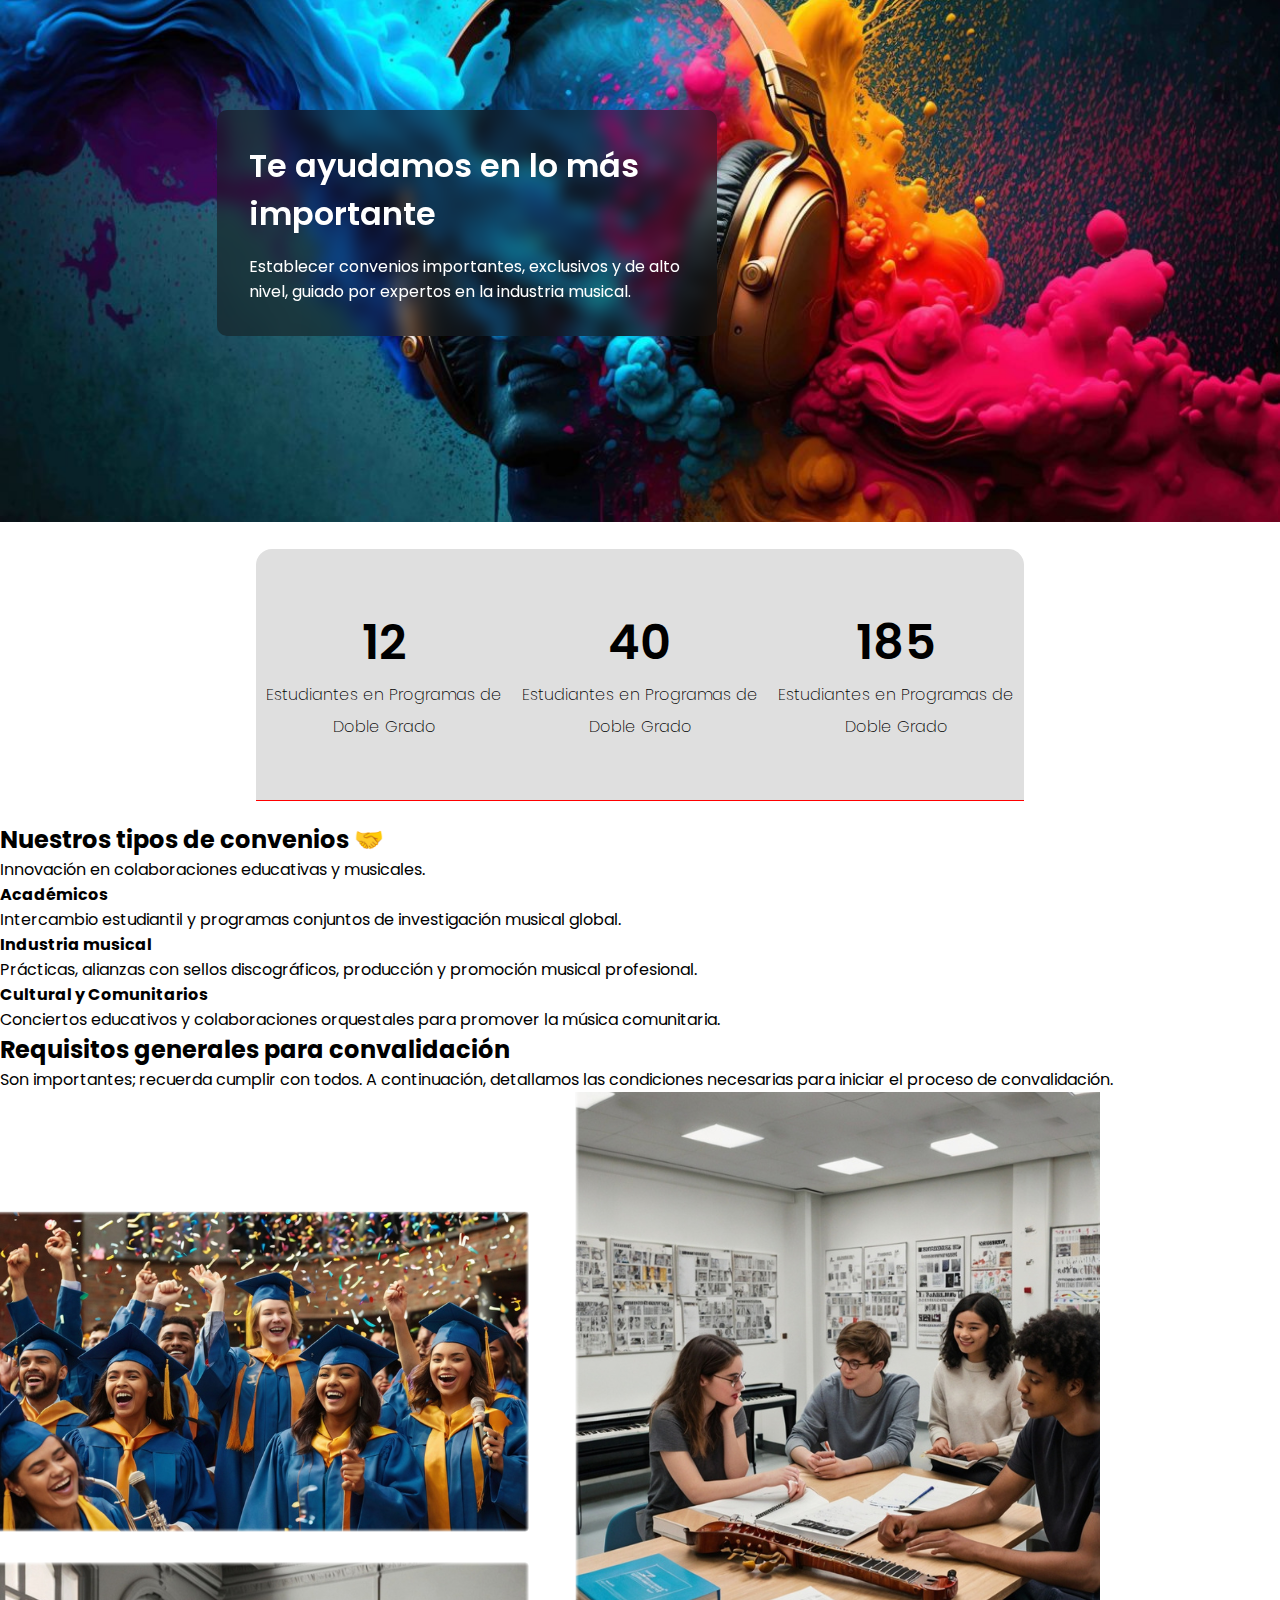
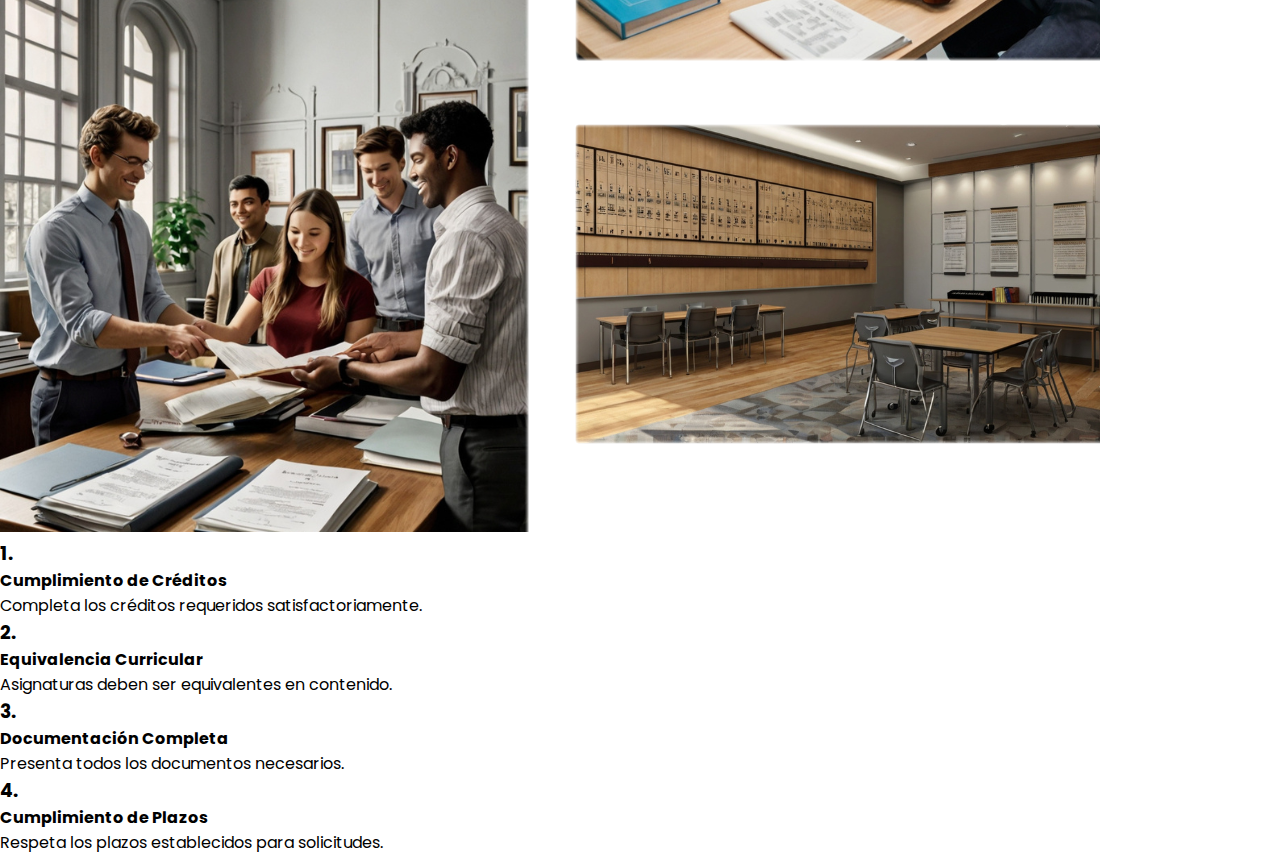
<file: index.html>
<!DOCTYPE html>
<html lang="en">
  <head>
    <meta charset="UTF-8" />
    <meta name="viewport" content="width=device-width, initial-scale=1.0" />
    <title>CONVENIOS</title>
    <link rel="stylesheet" href="assets/css/style.css" />
  </head>
  <body>
    <div class="banner">
      <div class="capa">
        <div class="header__content">
          <div>
            <h1>Te ayudamos en lo más importante</h1>
            <p>
              Establecer convenios importantes, exclusivos y de alto nivel,
              guiado por expertos en la industria musical.
            </p>
          </div>
        </div>
      </div>
    </div>

    <div class="cuadro">
      <div class="contenedor1">
        <span class="numero" data-val="35" data-interval="2000">000</span>
        <span class="texto">Estudiantes en Programas de Doble Grado </span>
      </div>

      <div class="contenedor2">
        <span class="numero" data-val="150" data-interval="2000">000</span>
        <span class="texto">Estudiantes en Programas de Doble Grado </span>
      </div>

      <div class="contenedor3">
        <span class="numero" data-val="800" data-interval="3000">000</span>
        <span class="texto">Estudiantes en Programas de Doble Grado </span>
      </div>
    </div>

    <section class="section__container agreement__container">
      <div class="agreement__types">
        <h2 class="section__header">Nuestros tipos de convenios 🤝</h2>
        <p>Innovación en colaboraciones educativas y musicales.</p>
      </div>
      <div class="agreement__types">
        <span><i class="ri-group-line"></i></span>
        <h4>Académicos</h4>
        <p>
          Intercambio estudiantil y programas conjuntos de investigación musical
          global.
        </p>
      </div>
      <div class="agreement__types">
        <span><i class="ri-music-line"></i></span>
        <h4>Industria musical</h4>
        <p>
          Prácticas, alianzas con sellos discográficos, producción y promoción
          musical profesional.
        </p>
      </div>
      <div class="agreement__types">
        <span><i class="ri-community-line"></i></span>
        <h4>Cultural y Comunitarios</h4>
        <p>
          Conciertos educativos y colaboraciones orquestales para promover la
          música comunitaria.
        </p>
      </div>
    </section>

    <section
      class="section__container requirements__container"
      id="requirements"
    >
      <div class="requirements__header">
        <div>
          <h2 class="section__header">
            Requisitos generales para convalidación
          </h2>
          <p class="section__description">
            Son importantes; recuerda cumplir con todos. A continuación,
            detallamos las condiciones necesarias para iniciar el proceso de
            convalidación.
          </p>
        </div>
      </div>
      <div class="requirements__content">
        <div class="requirements__image">
          <img
            src="assets/img/requirements.png"
            alt="Imagen que representa requisitos"
          />
        </div>
        <div class="requirements__grid">
          <div class="requirements__card">
            <h3>1.</h3>
            <h4>Cumplimiento de Créditos</h4>
            <p>Completa los créditos requeridos satisfactoriamente.</p>
          </div>
          <div class="requirements__card">
            <h3>2.</h3>
            <h4>Equivalencia Curricular</h4>
            <p>Asignaturas deben ser equivalentes en contenido.</p>
          </div>
          <div class="requirements__card">
            <h3>3.</h3>
            <h4>Documentación Completa</h4>
            <p>Presenta todos los documentos necesarios.</p>
          </div>
          <div class="requirements__card">
            <h3>4.</h3>
            <h4>Cumplimiento de Plazos</h4>
            <p>Respeta los plazos establecidos para solicitudes.</p>
          </div>
        </div>
      </div>
    </section>
  </body>

  <script src="assets/javaScript/code.js"></script>
</html>
</file>
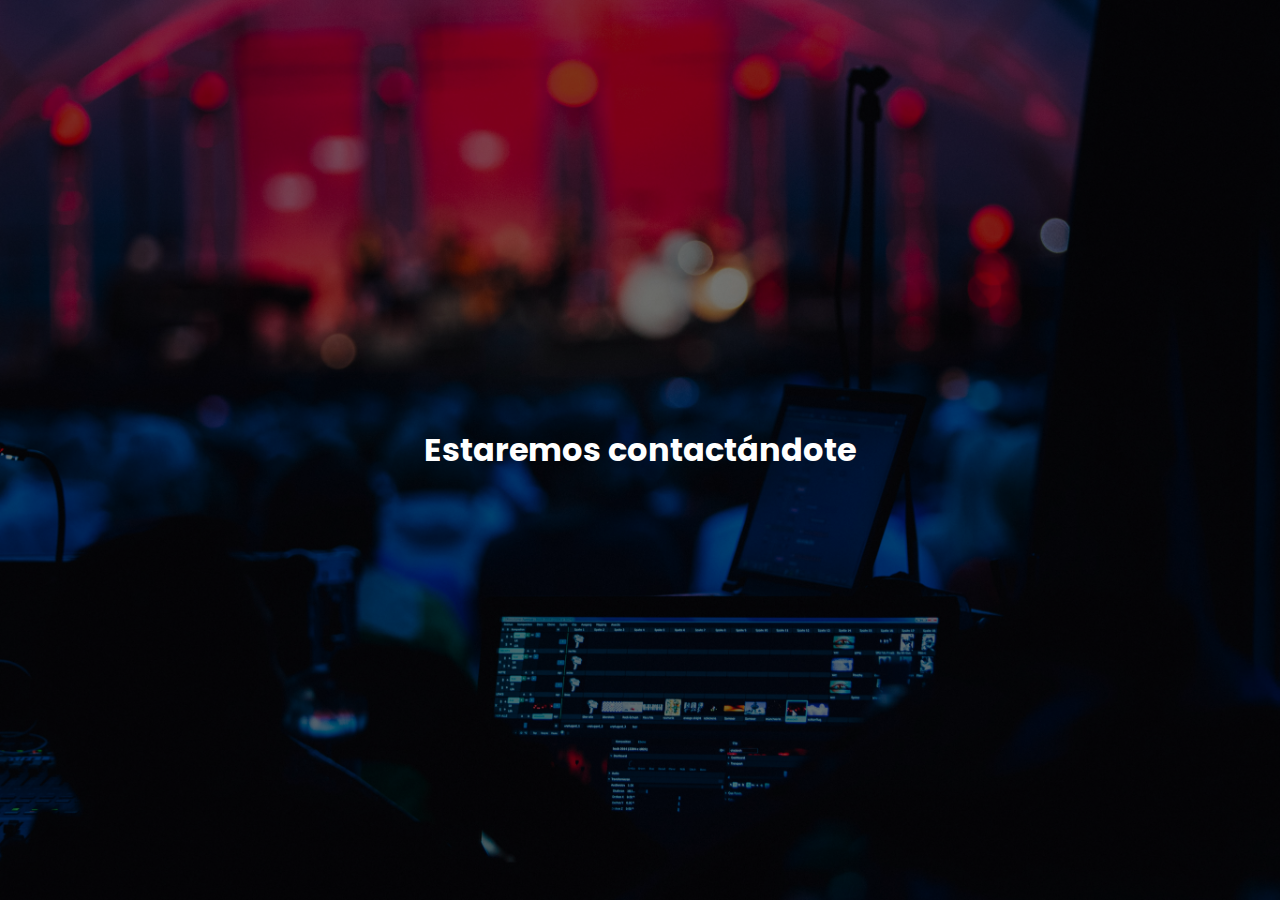
<file: inscribirse/assets/index2.html>
<!DOCTYPE html>
<html lang="en">
  <head>
    <meta charset="UTF-8" />
    <meta name="viewport" content="width=device-width, initial-scale=1.0" />
    <title>Document</title>
    <link rel="stylesheet" href="css.css" />
  </head>
  <body>
    <h1>Estaremos contactándote</h1>
  </body>
</html>
</file>
<file: assets/css/style.css>
@import url("https://fonts.googleapis.com/css2?family=Poppins:wght@400;500;600;700&display=swap");

* {
    padding: 0;
    margin: 0;
    text-decoration: none;
    list-style:none;
    box-sizing: border-box;
    font-family: 'Poppins', sans-serif;
    
}

.banner {
    position: relative;
    widows: 100%;
    height: calc(108vh - 450px);
    background-image: url(../img/banner.jpg);
    background-position: center;
    background-repeat: no-repeat;
    background-size: cover;

    
}

.capa {
    width: 100%;
    height: 100%;
    position: absolute;
    top: 0;
    left: 0;
    /*background: rgba(19, 19, 19, 0.75); */
}

.texto_banner{
    margin: 0;
    padding: 0;
    width: 100%;
    height: 100%;
    color: white;
    text-align: center;
    display: flex;
    flex-direction: column;
    justify-content: center;
    align-content: center;
}

.texto_banner h1{
    margin: 20px;
    font-size: 30px;

}

.texto_banner p{
    margin: 20px;
    font-size: 18px;
}

.header__content {
    grid-area: 1/1/2/2;
    display: flex;
    align-items: center;
    justify-content: flex-end;
  }
  
.header__content {
    display: flex;
    align-items: center;
    justify-content: flex-end; /* Mover el contenido a la derecha */
    height: 100%;
    padding-right: 50%;
    margin-top: -3vw;
    margin-right: -6vw; /* Ajusta el margen derecho */
}

.header__content > div {
    max-width: 500px;
    width: 80%; /* Ajusta el ancho según sea necesario */
    padding: 2rem; /* Ajusta el padding según sea necesario */
    background-color: rgba(20, 20, 20, 0.5);
    backdrop-filter: blur(8px);
    border-radius: 10px; /* Para hacer las esquinas redondeadas */
}

.header__content h1 {
    margin-bottom: 1rem;
    font-size: 2rem; /* Ajusta el tamaño de fuente según sea necesario */
    font-weight: 600;
    color: white; /* Asegúrate de que el texto sea visible */
}

.header__content p {
    font-size: 1rem; /* Ajusta el tamaño de fuente según sea necesario */
    color: white; /* Asegúrate de que el texto sea visible */
}

/* */
header{
	background-color: #f2f2f2;
	text-align: center;
	padding: 25px;
}
nav ul li a{
	display: inline-block;
	text-decoration: none;
	color: #696969;
	margin: 0 30px;
	padding: 5px 15px;
	border-radius: 30px;
}

#header ul li {
    display: inline-block;
    list-style: none;
}

/* */

.cuadro {
    position: absolute;
    width: 80vw;
    transform: translate(-50%, -50%);
    top: 75%;
    left: 50%;
    display: flex;
    justify-content: center;
}


.contenedor1, .contenedor2, .contenedor3 {
    width:20vw; /* Increase width to occupy more horizontal space */
    height: 28vmin;
    display: flex;
    flex-direction: column;
    justify-content: center;
    padding: 1em 0;
    position: relative;
    font-size: 16px;
    background-color: #dfdfdf;
    border-bottom: 1px solid red;
}

.contenedor1 {
    border-top-left-radius: 1em;
}

.contenedor3 {
    border-top-right-radius: 1em;
}


.numero {
    display: grid;
    place-items: center;
    font-weight: 600;
    font-size: 3em;
}

.texto {
   text-align: center;
   font-size: 0.2em 0;
   pad: 1em 0;
   font-weight: 200;
   line-height: 2;
}

@media screen and(max-width: 1024px) {

    .cuadro {
        width: 90vw;
    }

    .contenedor {
        height: 26vmin;
        width: 26vmin;
        font-size: 12px;
    }
}

.section__container.agreement__container {
    margin-top: 300px; /* Ajusta este valor según sea necesario */
}
</file>
<file: inscribirse/assets/css.css>
@import url('https://fonts.googleapis.com/css2?family=Poppins:ital,wght@0,100;0,200;0,300;0,400;0,500;0,600;0,700;0,800;0,900;1,100;1,200;1,300;1,400;1,500;1,600;1,700;1,800;1,900&display=swap');


* {
    margin: 0;
    padding: 0;
    box-sizing: border-box;
    font-family: 'Poppins', sans-serif;

}

body {
    margin: 0;
    padding: 0;
    height: 100vh;
    display: flex;
    justify-content: center;
    align-items: center;
    background-image: url('../imagenes/concierto2.jpg'); /* Reemplaza con la ruta de tu imagen */
    background-size: cover;
    background-position: center;
  }
  
  body::before {
    content: "";
    position: absolute;
    top: 0;
    left: 0;
    width: 100%;
    height: 100%;
    background-color: rgba(0, 0, 0, 0.5); /* Oscurece el fondo */
    z-index: -1;
  }
  
  h1 {
    color: white;
    font-size: 2em;
    text-align: center;
    z-index: 1;
  }
</file>
